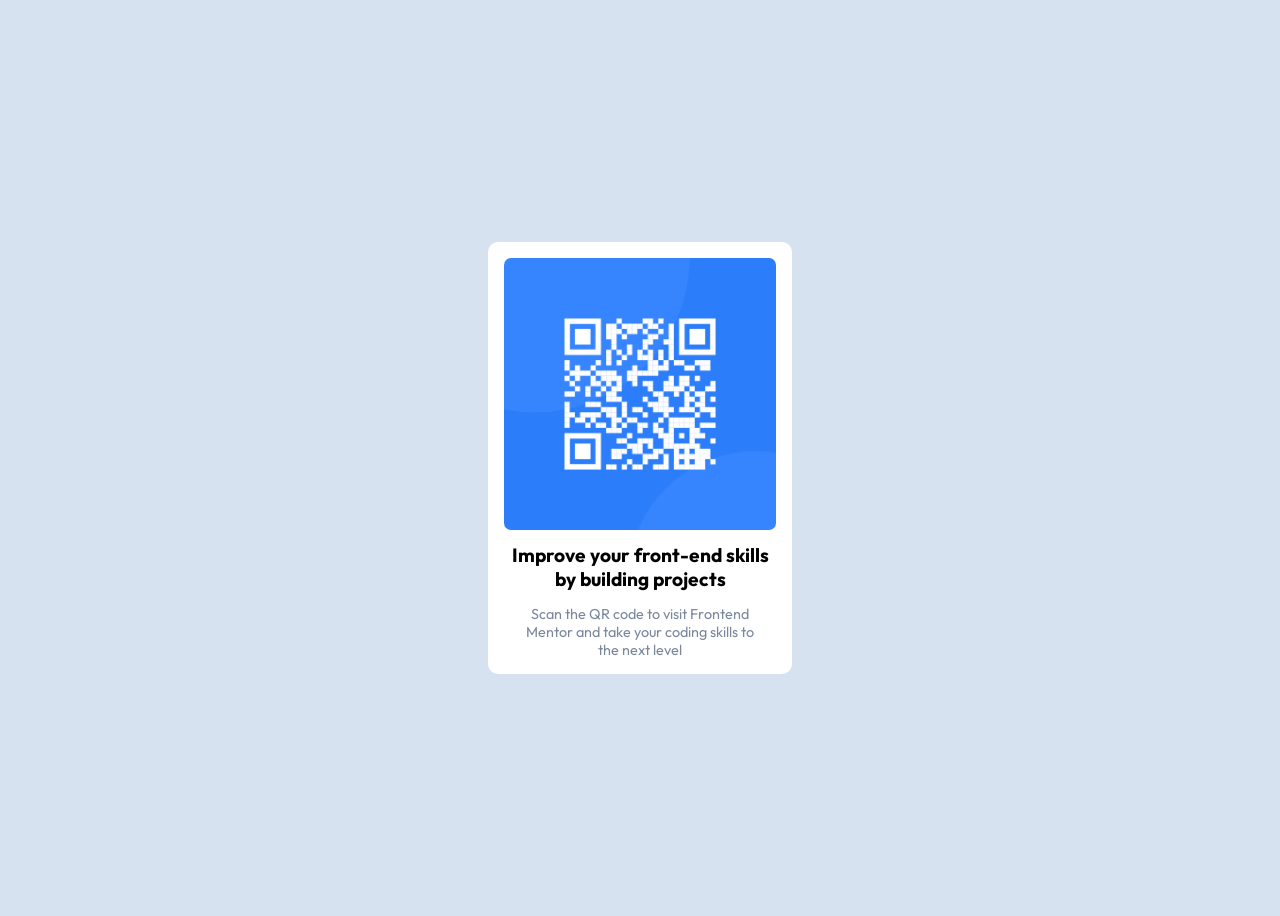
<file: index.html>
<!DOCTYPE html>
<html lang="en">
<head>
    <link rel="stylesheet" href="https://fonts.googleapis.com/css?family=Outfit">
    <link rel="stylesheet" href="style.css">
    <meta charset="UTF-8">
    <meta name="viewport" content="width=device-width, initial-scale=1.0">
    <title>Qr Component</title>
</head>
<body>
    <div class="container">
        <div class="container-2">
            <img id="qr-image" src="images/image-qr-code.png" alt="QR code to frontend-mentor">

        </div>
        <div class="text-container">
            <h1 class="highlighted">Improve your front-end skills by building projects</h1>
            <p class="content">Scan the QR code to visit Frontend Mentor and take your coding skills to the next level</p>
        </div>
    </div>
</body>
</html>
</file>
<file: style.css>
html{
    box-sizing: border-box;
  }
  *, *:before, *:after {
    box-sizing: inherit;
}
img, picture, video, canvas, svg {
    display: block;
    max-width: 100%;
}
input, button, textarea, select {
    font: inherit;
}
body{
    background-color:hsl(212, 45%, 89%);
    display: flex;
    height: 100vh;
    justify-content: center; 
    align-items: center;
    -webkit-font-smoothing: antialiased;
}
.container{
    padding: 2.5rem 1rem 1.5rem 1rem;
    display: flex;
    flex-direction: column;
    max-width: 19rem; 
    height: 27rem;
    background-color: hsl(0, 0%, 100%);
    border-radius: 10px;
    justify-content: center;
    align-items: center;
}
#qr-image{
    border-radius: 7px;
}
.text-container{
    text-align: center;
    row-gap: 0.5rem;
    font-family: "Outfit";
}
.highlighted{
    font-size: 1.2rem;
    font-weight: 700
}
.content{
    padding-left: 1rem;
    padding-right: 1rem;
    overflow-wrap: break-word;
    font-size: 0.9rem;
    color: hsl(220, 15%, 55%);
    font-weight: 400;
}
</file>
